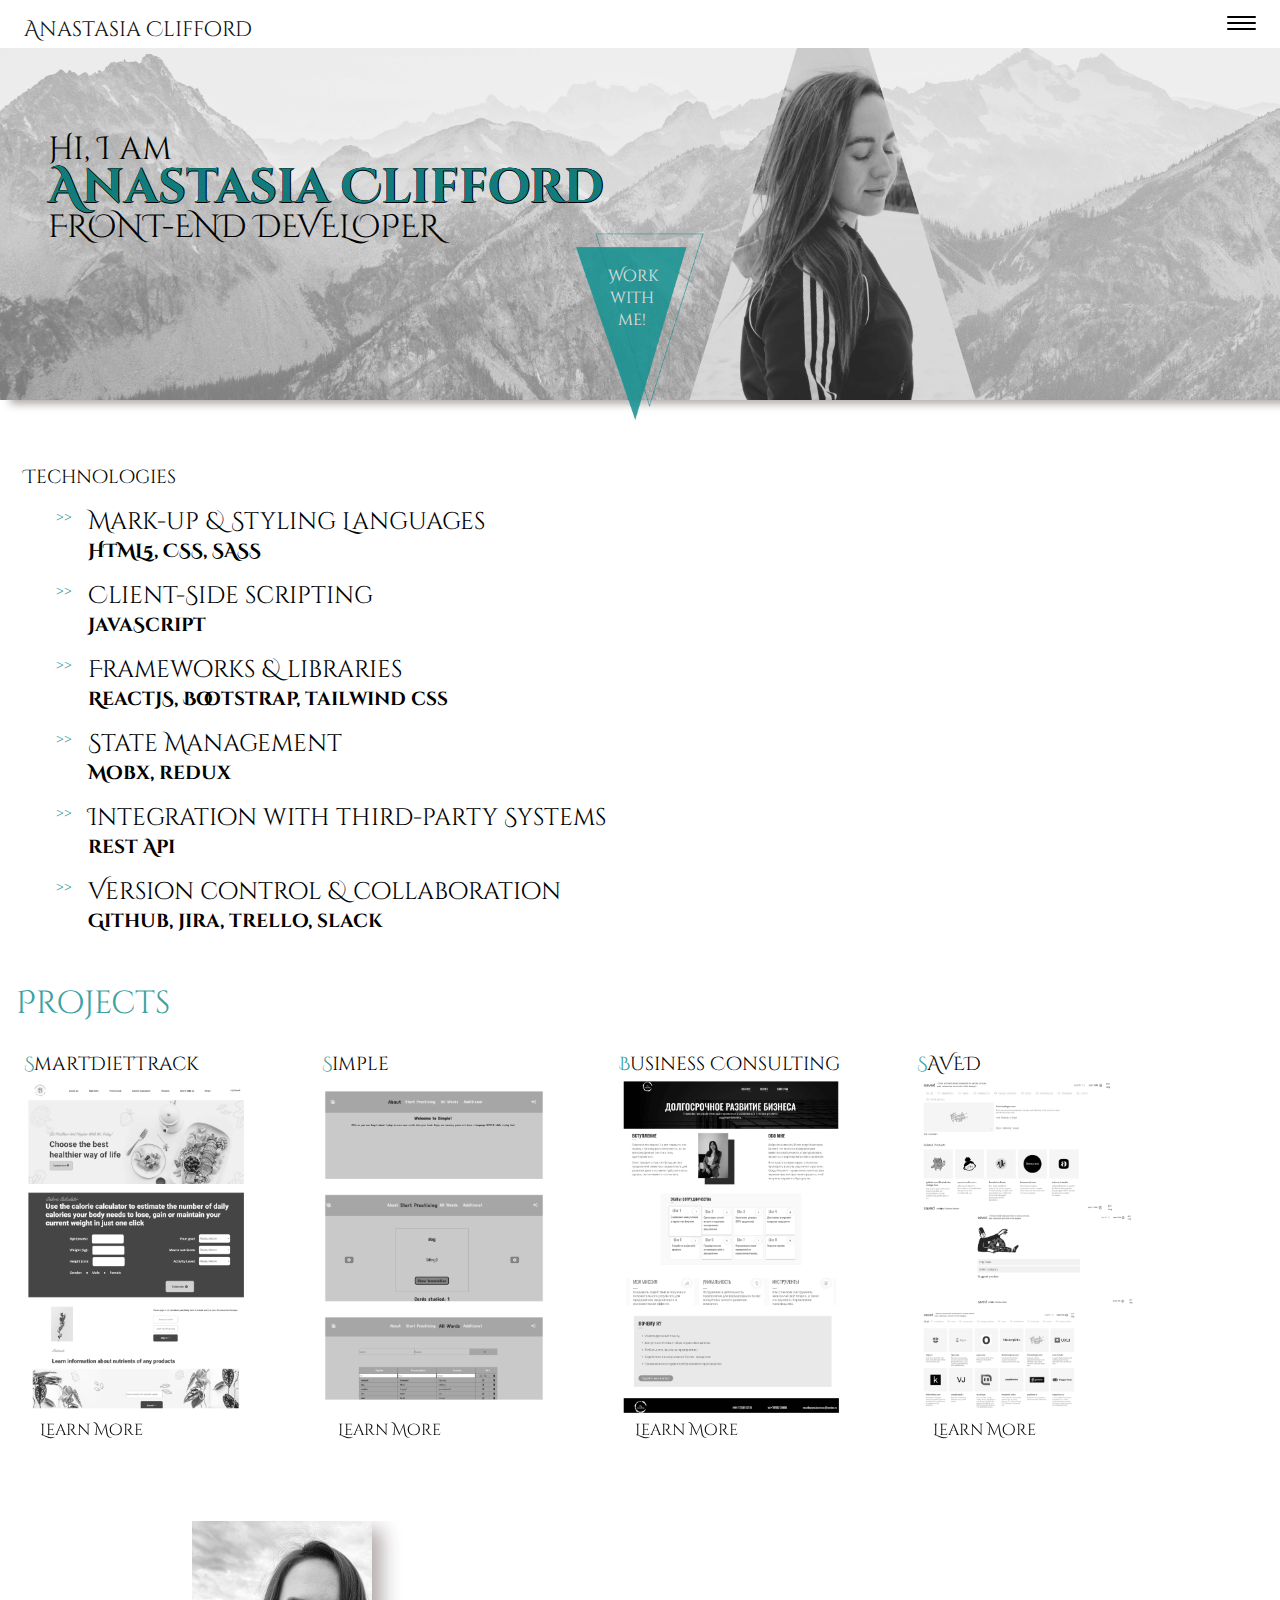
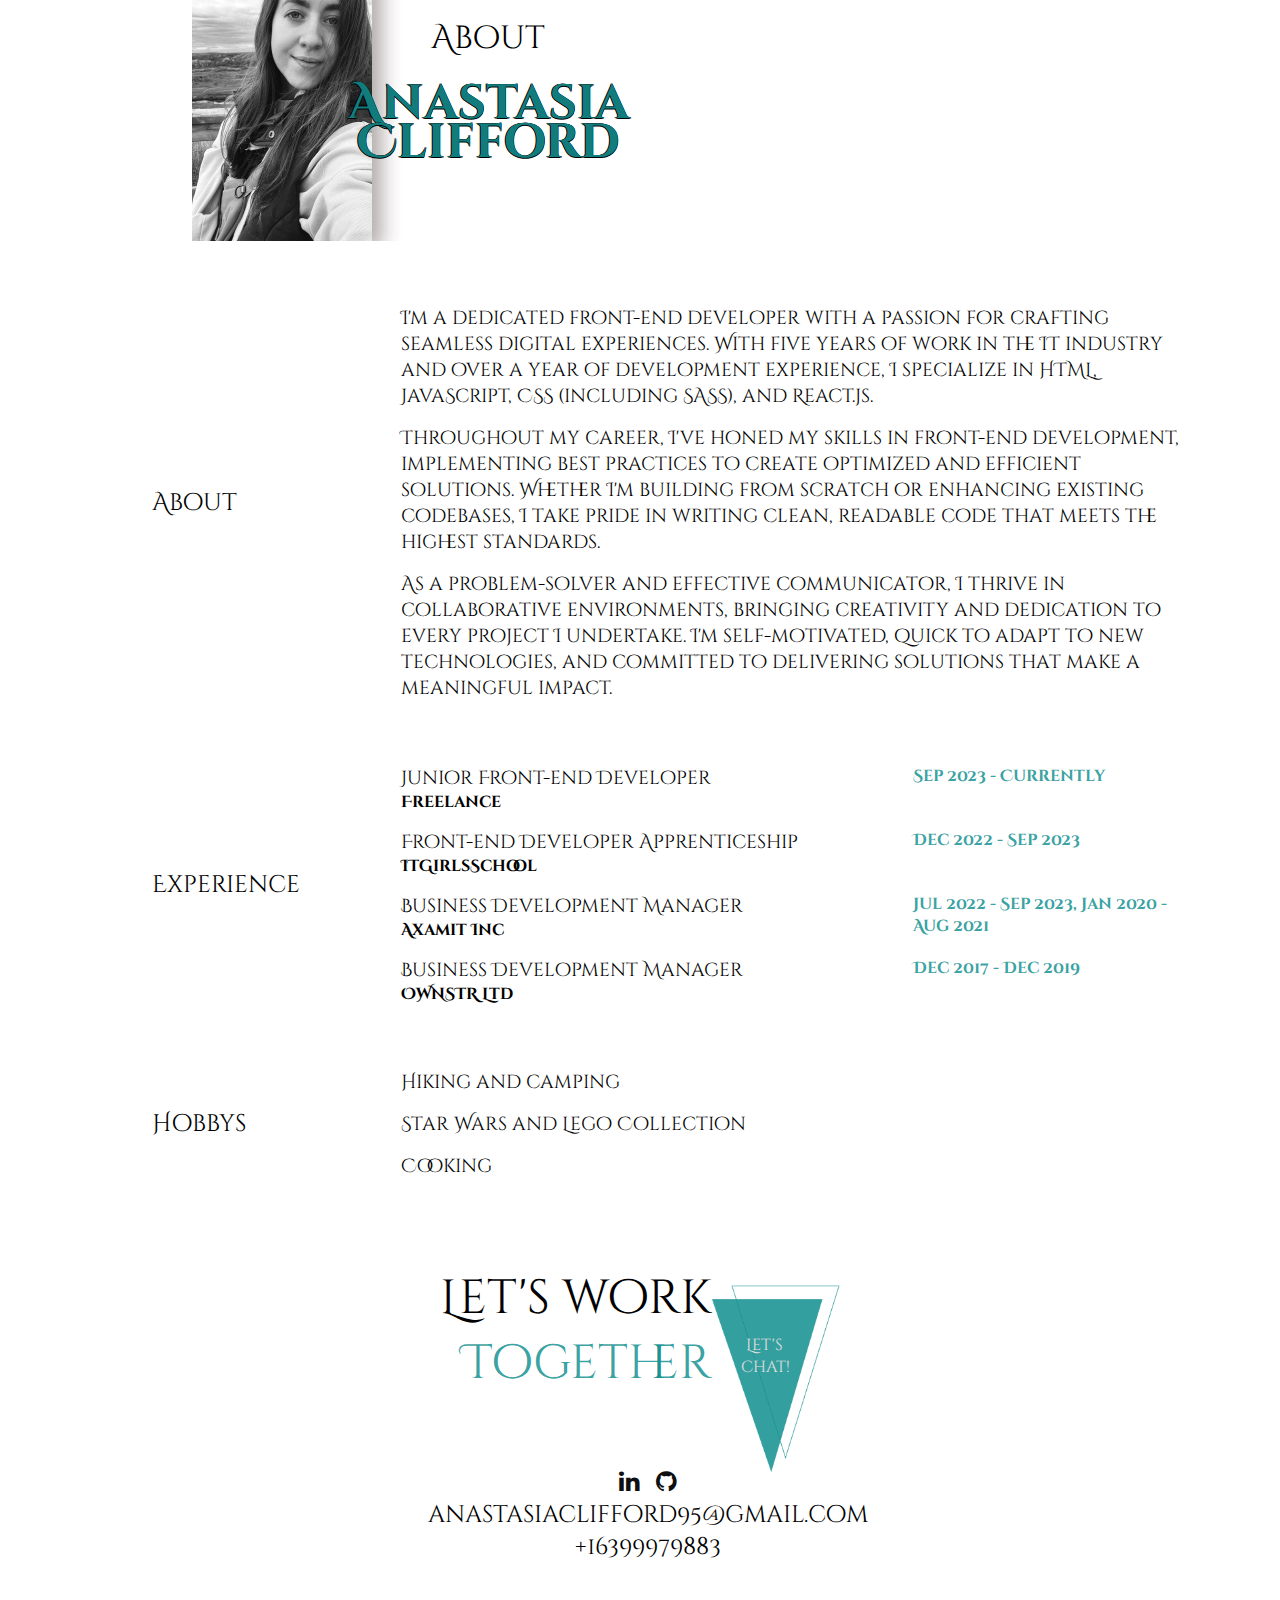
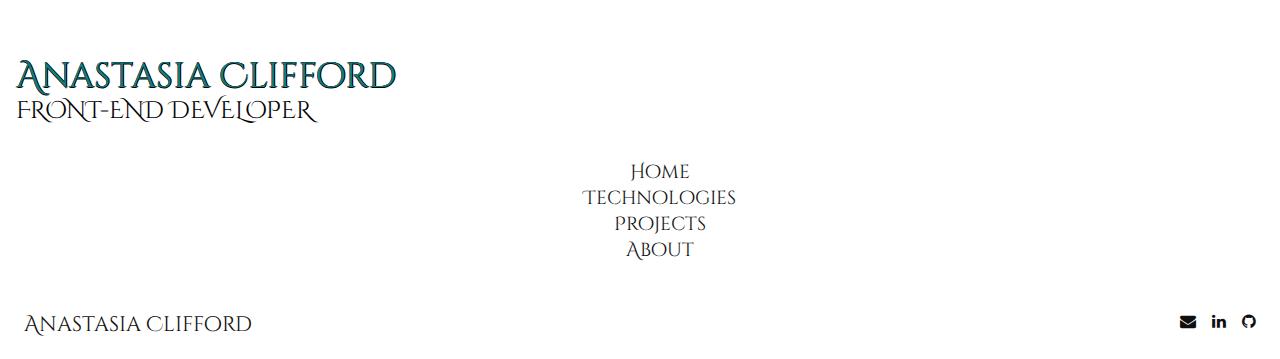
<file: index.html>
<!DOCTYPE html>
<html lang="en">
  <head>
    <meta charset="UTF-8" />
    <meta name="viewport" content="width=device-width, initial-scale=1.0" />
    <title>Anastasia Clifford</title>
    <link rel="preconnect" href="https://fonts.googleapis.com" />
    <link rel="preconnect" href="https://fonts.gstatic.com" crossorigin />
    <link
      href="https://fonts.googleapis.com/css2?family=Bricolage+Grotesque&family=Cinzel+Decorative:wght@400;700;900&family=Hanken+Grotesk:wght@500;700;800&family=Poppins:wght@300;400;500;600;700&display=swap"
      rel="stylesheet"
    />
    <link
      rel="stylesheet"
      href="https://cdnjs.cloudflare.com/ajax/libs/font-awesome/5.15.3/css/all.min.css"
    />
    <link
      rel="stylesheet"
      href="https://cdnjs.cloudflare.com/ajax/libs/font-awesome/4.7.0/css/font-awesome.min.css"
    />
    <link rel="stylesheet" href="src/css/index.css" />
    <link rel="shortcut icon" type="image/png" href="src/images/favikon.png" />
  </head>
  <body class="body">
    <header class="header">
      <div class="nav">
        <a class="nav__logo" href="#home">Anastasia Clifford</a>
        <div class="nav__icon">
          <div></div>
          <div></div>
          <div></div>
        </div>
      </div>
      <div class="nav__menu">
        <div class="nav__menu_list">
          <ol>
            <li>
              <a class="nav__menu_list-item" href="#home">Home</a>
            </li>
            <li>
              <a class="nav__menu_list-item" href="#technologies"
                >Technologies</a
              >
            </li>
            <li>
              <a class="nav__menu_list-item" href="#projects">Projects</a>
            </li>
            <li>
              <a class="nav__menu_list-item" href="#about">About</a>
            </li>
            <li>
              <a class="nav__menu_list-item" href="#contact">Contact</a>
            </li>
          </ol>
        </div>
      </div>
    </header>
    <div class="container">
      <main class="main">
        <section class="banner" id="home">
          <img
            src="src/images/banner.png"
            alt="Banner Cover Image"
            class="banner__img"
          />
          <div class="banner__title">
            <div class="banner__title_main-text">Hi, I am</div>
            <h1 class="banner__title_title-text">Anastasia Clifford</h1>
            <div class="banner__title_main-text">FRONT-END DEVELOPER</div>
          </div>
          <img
            src="src/images/triangle.png"
            alt="Work with me"
            class="banner__triangle"
          />
          <div class="banner__triangle_text">
            <a href="#contact">Work with me!</a>
          </div>
          <div id="technologies"></div>
        </section>

        <section class="technologies">
          <h2 class="technologies__title">Technologies</h2>
          <div class="technologies__list"></div>
          <div id="projects"></div>
        </section>

        <section class="projects">
          <div id="projects-sec"></div>
          <h2 class="projects__title">Projects</h2>
          <div class="projects__list"></div>
          <div id="about"></div>
        </section>

        <section class="about">
          <div id="about-sec"></div>
          <div class="about__banner">
            <img
              src="src/images/about.jpg"
              alt="Anastasia"
              class="about__banner_img"
            />
            <div class="about__banner_text">
              <h2 class="about__banner_text-general">About</h2>
              <div class="about__banner_text-main">Anastasia Clifford</div>
            </div>
          </div>

          <div class="about__info">
            <div class="about__info_intro">
              <div class="about__info_intro-title">About</div>
              <div class="about__info_intro-text">
                <div>
                  I'm a dedicated front-end developer with a passion for
                  crafting seamless digital experiences. With five years of work
                  in the IT industry and over a year of development experience,
                  I specialize in HTML, JavaScript, CSS (including SASS), and
                  React.js.
                </div>
                <div>
                  Throughout my career, I've honed my skills in front-end
                  development, implementing best practices to create optimized
                  and efficient solutions. Whether I'm building from scratch or
                  enhancing existing codebases, I take pride in writing clean,
                  readable code that meets the highest standards.
                </div>
                <div>
                  As a problem-solver and effective communicator, I thrive in
                  collaborative environments, bringing creativity and dedication
                  to every project I undertake. I'm self-motivated, quick to
                  adapt to new technologies, and committed to delivering
                  solutions that make a meaningful impact.
                </div>
              </div>
            </div>

            <div class="about__info_experience">
              <div class="about__info_experience-title">Experience</div>
              <div class="about__info_experience-list"></div>
            </div>

            <div class="about__info_hobbys">
              <div class="about__info_hobbys-title">Hobbys</div>
              <div class="about__info_hobbys-text">
                <div>Hiking and camping</div>
                <div>Star Wars and Lego Collection</div>
                <div>Cooking</div>
              </div>
            </div>
          </div>
        </section>
      </main>
      <footer class="foot">
        <div class="footer" id="contact">
          <div class="footer__cover">
            <div class="footer__cover_general">
              <div class="footer__cover_general-text">
                <div class="footer__cover_general-text-main">Let's work</div>
                <div class="footer__cover_general-text-sec">Together</div>
              </div>
              <div class="footer__cover_general-triangle">
                <img
                  src="src/images/triangle.png"
                  alt="Let's connect!"
                  class="footer__cover_general-triangle-img"
                />
                <div class="footer__cover_general-triangle-text">
                  <a href="mailto:anastasiaclifford95@gmail.com">Let's chat!</a>
                </div>
              </div>
            </div>
            <div class="footer__contacts">
              <div class="footer__contacts_links">
                <a
                  href="https://www.linkedin.com/in/anastasia-clifford-42a761155/"
                  ><i class="fa fa-linkedin"></i
                ></a>
                <a href="https://github.com/nastyaclifford"
                  ><i class="fa fa-github"></i
                ></a>
              </div>
              <div class="footer__contacts_items">
                <div>anastasiaclifford95@gmail.com</div>
                <div>+16399979883</div>
              </div>
            </div>
            <div class="footer__cover_name">
              <div class="footer__cover_name-title">Anastasia Clifford</div>
              <div class="footer__cover_name-text">FRONT-END DEVELOPER</div>
            </div>
          </div>
          <div class="footer__menu">
            <div class="footer__menu_list">
              <ol>
                <li><a class="footer__menu_list-item" href="#home">Home</a></li>
                <li>
                  <a class="footer__menu_list-item" href="#technologies"
                    >Technologies</a
                  >
                </li>
                <li>
                  <a class="footer__menu_list-item" href="#projects"
                    >Projects</a
                  >
                </li>
                <li>
                  <a class="footer__menu_list-item" href="#about">About</a>
                </li>
              </ol>
            </div>
          </div>
          <div class="footer__nav">
            <a class="footer__nav_logo" href="#home">Anastasia Clifford</a>
            <div class="footer__nav_contact">
              <a href="mailto:anastasiaclifford95@gmail.com"
                ><i class="fa fa-envelope"></i
              ></a>
              <a
                href="https://www.linkedin.com/in/anastasia-clifford-42a761155/"
                ><i class="fa fa-linkedin"></i
              ></a>
              <a href="https://github.com/nastyaclifford"
                ><i class="fa fa-github"></i
              ></a>
            </div>
          </div>
        </div>
      </footer>
    </div>
    <script src="./index.js"></script>
  </body>
</html>
</file>
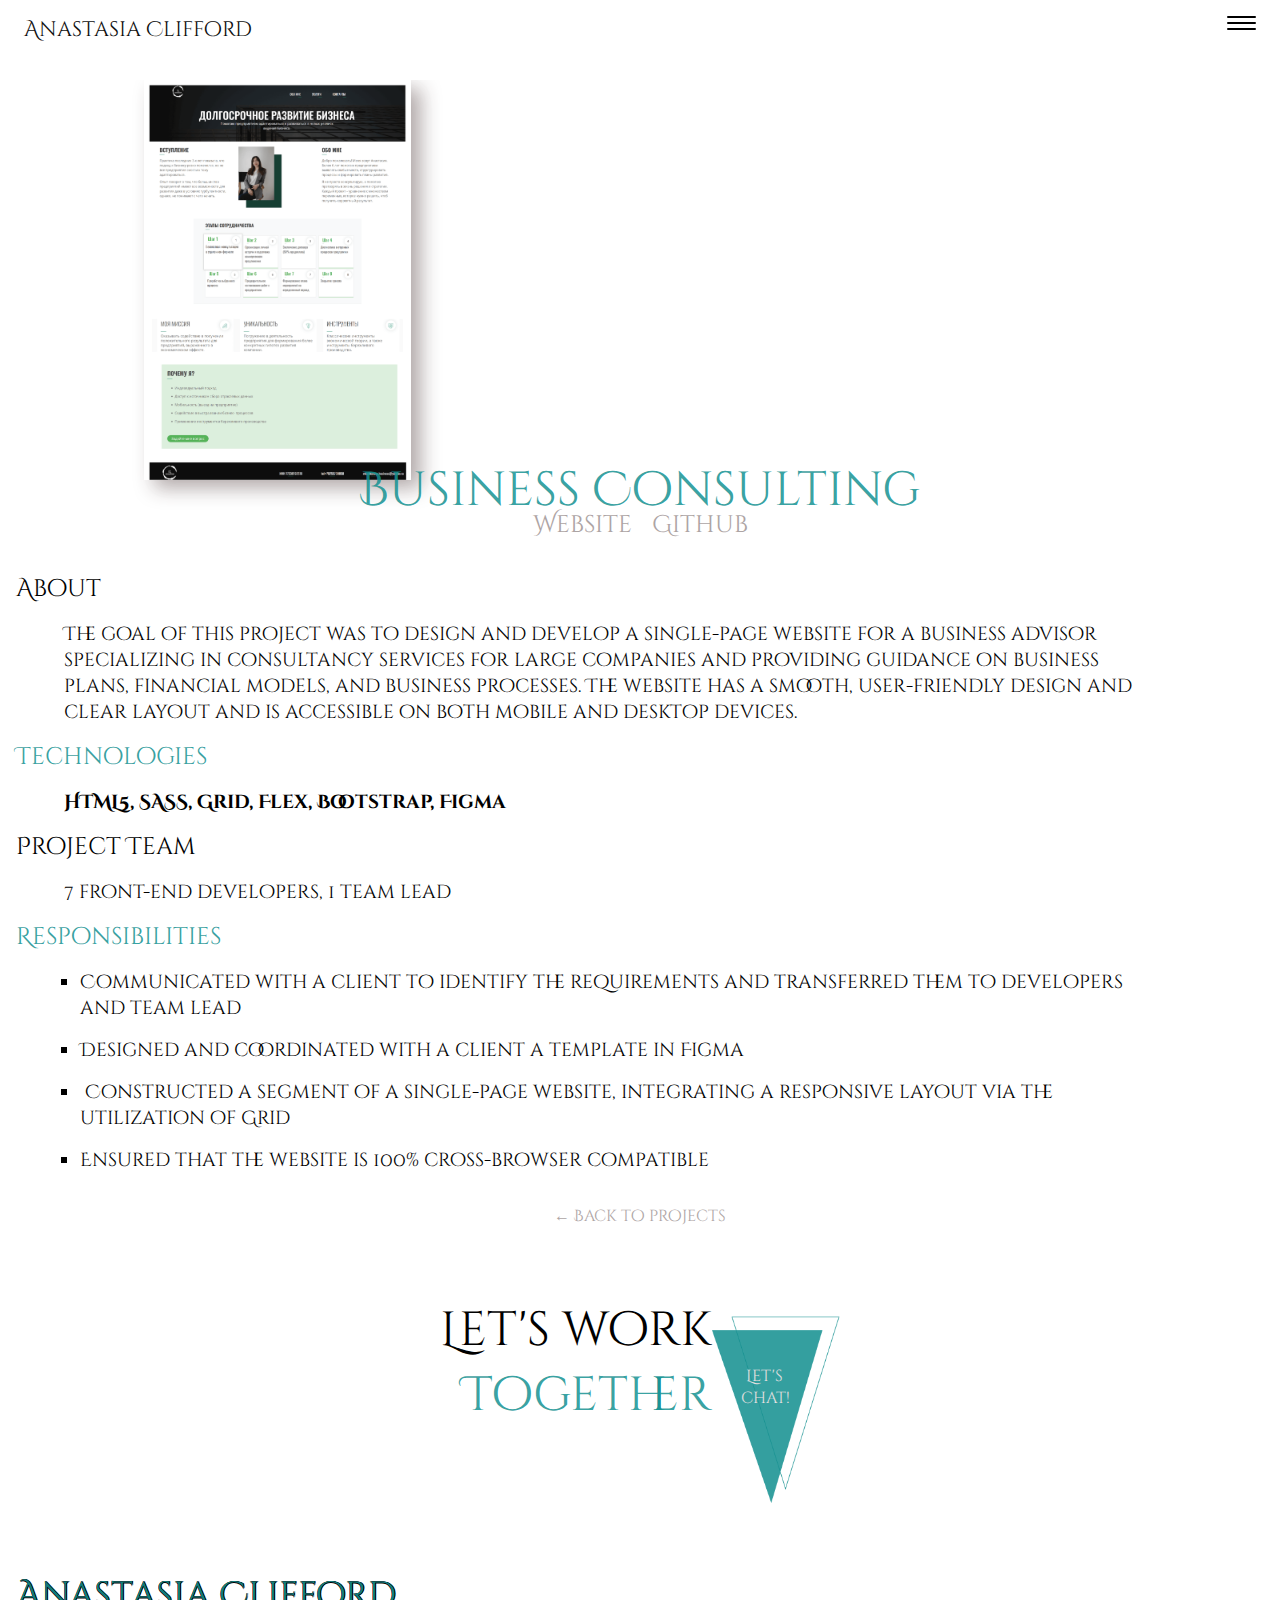
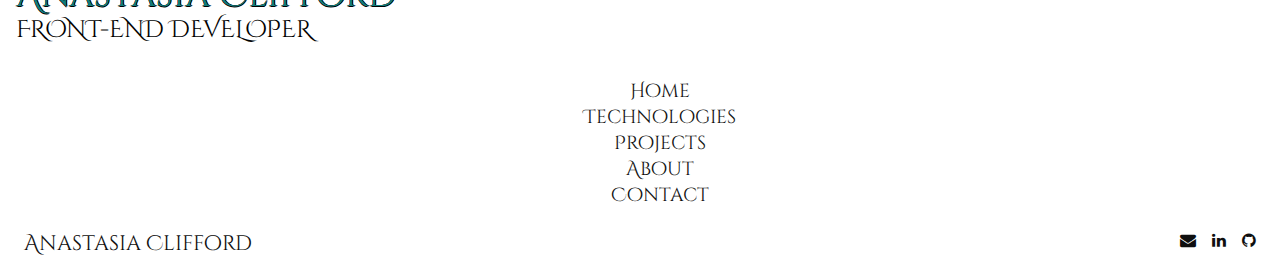
<file: consulting.html>
<!DOCTYPE html>
<html lang="en">
  <head>
    <meta charset="UTF-8" />
    <meta name="viewport" content="width=device-width, initial-scale=1.0" />
    <title>Anastasia Clifford</title>
    <link rel="preconnect" href="https://fonts.googleapis.com" />
    <link rel="preconnect" href="https://fonts.gstatic.com" crossorigin />
    <link
      href="https://fonts.googleapis.com/css2?family=Bricolage+Grotesque&family=Cinzel+Decorative:wght@400;700;900&family=Hanken+Grotesk:wght@500;700;800&family=Poppins:wght@300;400;500;600;700&display=swap"
      rel="stylesheet"
    />
    <link
      rel="stylesheet"
      href="https://cdnjs.cloudflare.com/ajax/libs/font-awesome/5.15.3/css/all.min.css"
    />
    <link
      rel="stylesheet"
      href="https://cdnjs.cloudflare.com/ajax/libs/font-awesome/4.7.0/css/font-awesome.min.css"
    />
    <link rel="stylesheet" href="src/css/index.css" />
    <link rel="shortcut icon" type="image/png" href="src/images/favikon.png" />
  </head>
  <body class="body">
    <header class="header">
      <div class="nav">
        <div class="nav__logo">Anastasia Clifford</div>
        <div class="nav__icon">
          <div></div>
          <div></div>
          <div></div>
        </div>
      </div>
      <div class="nav__menu">
        <div class="nav__menu_list">
          <ol>
            <li>
              <a class="nav__menu_list-item" href="index.html#home">Home</a>
            </li>
            <li>
              <a class="nav__menu_list-item" href="index.html#technologies"
                >Technologies</a
              >
            </li>
            <li>
              <a class="nav__menu_list-item" href="index.html#projects-sec"
                >Projects</a
              >
            </li>
            <li>
              <a class="nav__menu_list-item" href="index.html#about-sec"
                >About</a
              >
            </li>
            <li>
              <a class="nav__menu_list-item" href="index.html#contact"
                >Contact</a
              >
            </li>
          </ol>
        </div>
      </div>
    </header>
    <div class="container">
      <main class="main">
        <section class="project">
          <div class="project__banner">
            <img
              src="src/images/BC.png"
              alt="Business Consulting"
              class="project__banner_img"
            />
            <div class="project__banner_text">Business Consulting</div>
            <div class="project__banner_links">
              <a
                href="https://nastyaclifford.github.io/Website-For-Business-Consulting/"
                >Website</a
              >
              <a
                href="https://github.com/nastyaclifford/Website-For-Business-Consulting"
                >Github</a
              >
            </div>
          </div>

          <div class="project__info">
            <div class="project__info_about">
              <div class="project__info_about-title">About</div>
              <div class="project__info_about-text">
                <div>
                  The goal of this project was to design and develop a
                  single-page website for a business advisor specializing in
                  consultancy services for large companies and providing
                  guidance on business plans, financial models, and business
                  processes. The website has a smooth, user-friendly design and
                  clear layout and is accessible on both mobile and desktop
                  devices.
                </div>
              </div>
            </div>

            <div class="project__info_technologies">
              <div class="project__info_technologies-title">Technologies</div>
              <div class="project__info_technologies-list">
                HTML5, SASS, Grid, Flex, Bootstrap, Figma
              </div>
            </div>

            <div class="project__info_team">
              <div class="project__info_team-title">Project Team</div>
              <div class="project__info_team-text">
                7 front-end developers, 1 team lead
              </div>
            </div>

            <div class="project__info_responsibilities">
              <div class="project__info_responsibilities-title">
                Responsibilities
              </div>
              <div class="project__info_responsibilities-text">
                <ul>
                  <li>
                    Communicated with a client to identify the requirements and
                    transferred them to developers and team lead
                  </li>
                  <li>
                    Designed and coordinated with a client a template in Figma
                  </li>
                  <li>
                     Constructed a segment of a single-page website, integrating
                    a responsive layout via the utilization of Grid
                  </li>
                  <li>
                    Ensured that the website is 100% cross-browser compatible
                  </li>
                </ul>
              </div>
            </div>
          </div>
          <div class="project__back">
            <a class="project__back_link" href="index.html#projects-sec"
              >← Back to projects</a
            >
          </div>
        </section>
      </main>
      <footer class="foot">
        <div class="footer" id="contact">
          <div class="footer__cover">
            <div class="footer__cover_general">
              <div class="footer__cover_general-text">
                <div class="footer__cover_general-text-main">Let's work</div>
                <div class="footer__cover_general-text-sec">Together</div>
              </div>
              <div class="footer__cover_general-triangle">
                <img
                  src="src/images/triangle.png"
                  alt="Let's connect!"
                  class="footer__cover_general-triangle-img"
                />
                <div class="footer__cover_general-triangle-text">
                  <a href="mailto:anastasiaclifford95@gmail.com">Let's chat!</a>
                </div>
              </div>
            </div>
            <div class="footer__cover_name">
              <div class="footer__cover_name-title">Anastasia Clifford</div>
              <div class="footer__cover_name-text">FRONT-END DEVELOPER</div>
            </div>
          </div>
          <div class="footer__menu">
            <div class="footer__menu_list">
              <ol>
                <li>
                  <a class="footer__menu_list-item" href="index.html#home"
                    >Home</a
                  >
                </li>
                <li>
                  <a
                    class="footer__menu_list-item"
                    href="index.html#technologies"
                    >Technologies</a
                  >
                </li>
                <li>
                  <a
                    class="footer__menu_list-item"
                    href="index.html#projects-sec"
                    >Projects</a
                  >
                </li>
                <li>
                  <a class="footer__menu_list-item" href="index.html#about-sec"
                    >About</a
                  >
                </li>
                <li>
                  <a class="footer__menu_list-item" href="index.html#contact"
                    >Contact</a
                  >
                </li>
              </ol>
            </div>
          </div>
          <div class="footer__nav">
            <div class="footer__nav_logo">Anastasia Clifford</div>
            <div class="footer__nav_contact">
              <a href="mailto:anastasiaclifford95@gmail.com"
                ><i class="fa fa-envelope"></i
              ></a>
              <a
                href="https://www.linkedin.com/in/anastasia-clifford-42a761155/"
                ><i class="fa fa-linkedin"></i
              ></a>
              <a href="https://github.com/nastyaclifford"
                ><i class="fa fa-github"></i
              ></a>
            </div>
          </div>
        </div>
      </footer>
    </div>
    <script src="./index.js"></script>
  </body>
</html>
</file>
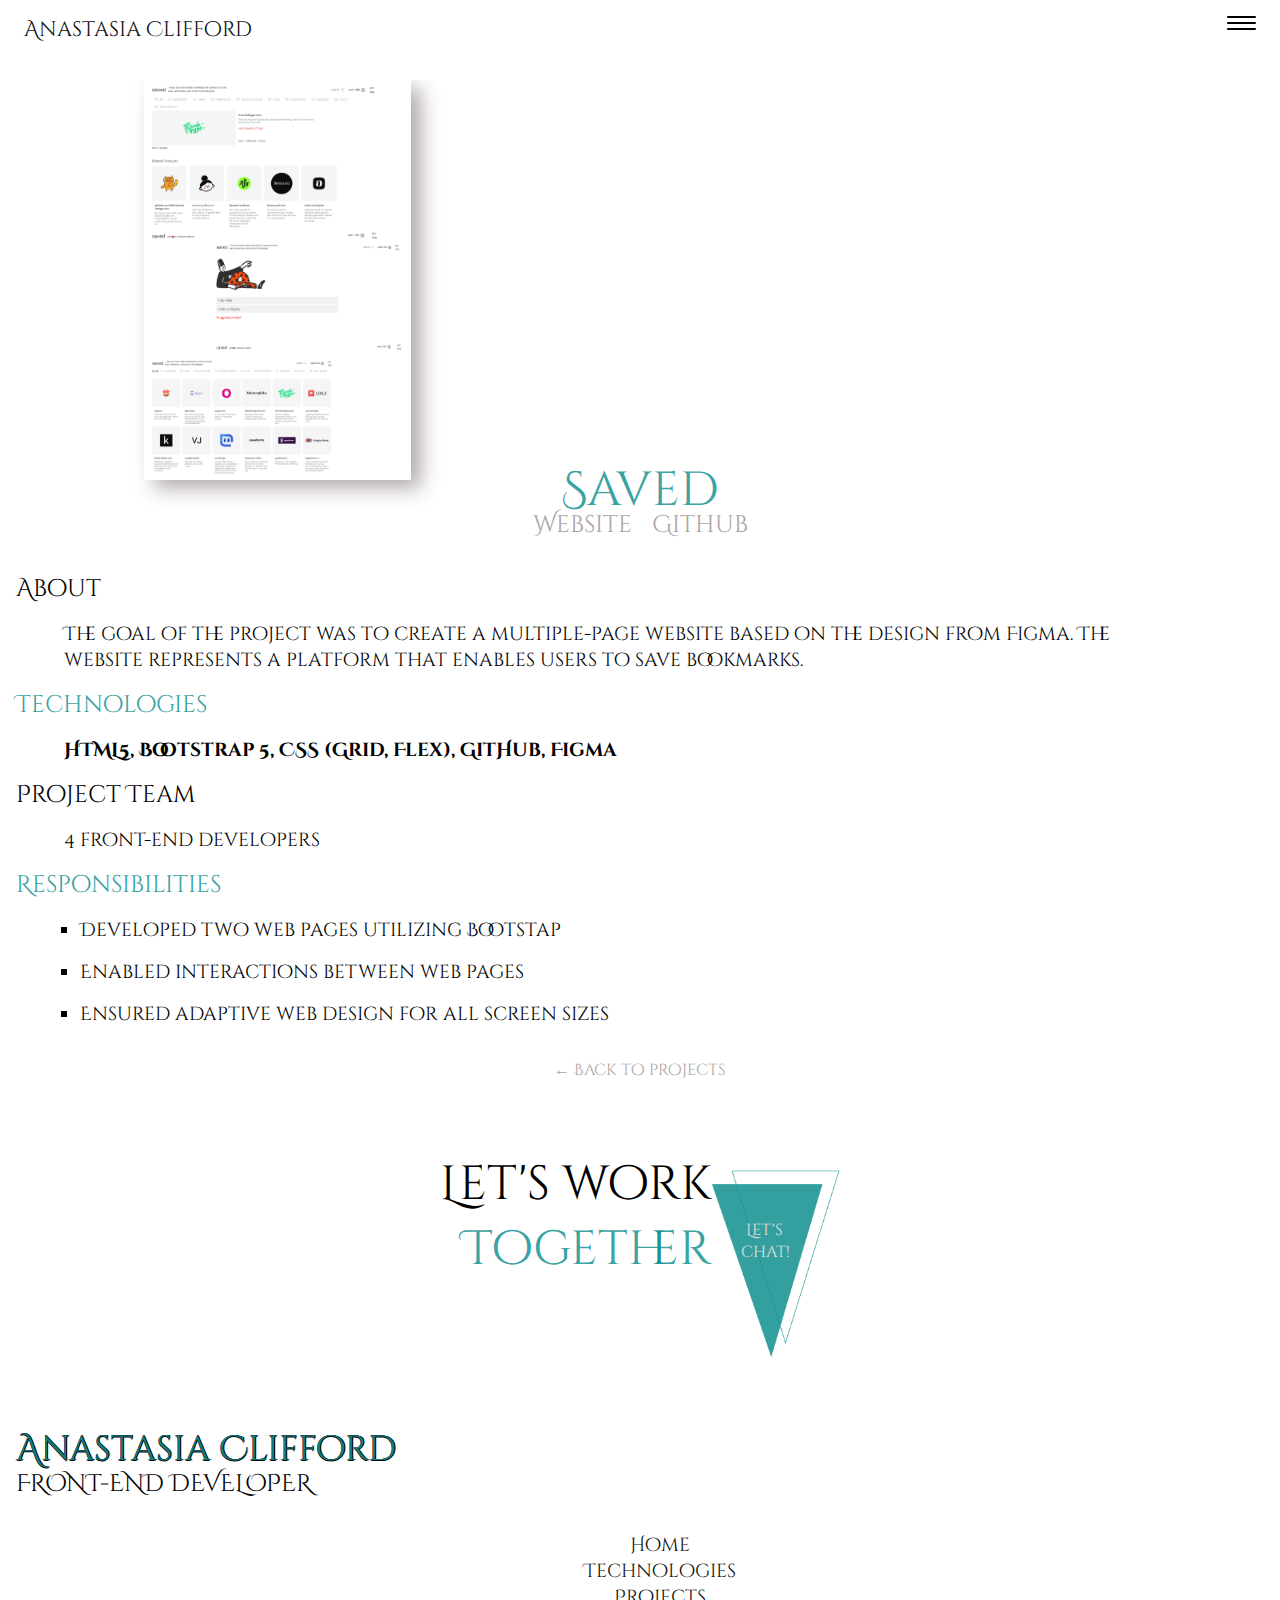
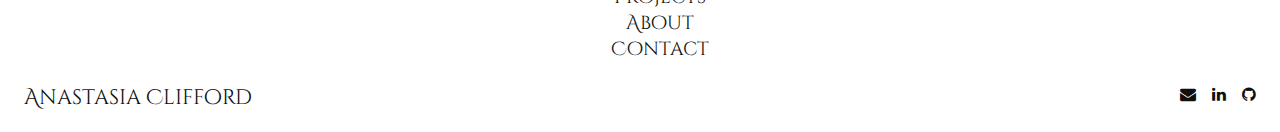
<file: saved.html>
<!DOCTYPE html>
<html lang="en">
  <head>
    <meta charset="UTF-8" />
    <meta name="viewport" content="width=device-width, initial-scale=1.0" />
    <title>Anastasia Clifford</title>
    <link rel="preconnect" href="https://fonts.googleapis.com" />
    <link rel="preconnect" href="https://fonts.gstatic.com" crossorigin />
    <link
      href="https://fonts.googleapis.com/css2?family=Bricolage+Grotesque&family=Cinzel+Decorative:wght@400;700;900&family=Hanken+Grotesk:wght@500;700;800&family=Poppins:wght@300;400;500;600;700&display=swap"
      rel="stylesheet"
    />
    <link
      rel="stylesheet"
      href="https://cdnjs.cloudflare.com/ajax/libs/font-awesome/5.15.3/css/all.min.css"
    />
    <link
      rel="stylesheet"
      href="https://cdnjs.cloudflare.com/ajax/libs/font-awesome/4.7.0/css/font-awesome.min.css"
    />
    <link rel="stylesheet" href="src/css/index.css" />
    <link rel="shortcut icon" type="image/png" href="src/images/favikon.png" />
  </head>
  <body class="body">
    <header class="header">
      <div class="nav">
        <div class="nav__logo">Anastasia Clifford</div>
        <div class="nav__icon">
          <div></div>
          <div></div>
          <div></div>
        </div>
      </div>
      <div class="nav__menu">
        <div class="nav__menu_list">
          <ol>
            <li>
              <a class="nav__menu_list-item" href="index.html#home">Home</a>
            </li>
            <li>
              <a class="nav__menu_list-item" href="index.html#technologies"
                >Technologies</a
              >
            </li>
            <li>
              <a class="nav__menu_list-item" href="index.html#projects-sec"
                >Projects</a
              >
            </li>
            <li>
              <a class="nav__menu_list-item" href="index.html#about-sec"
                >About</a
              >
            </li>
            <li>
              <a class="nav__menu_list-item" href="index.html#contact"
                >Contact</a
              >
            </li>
          </ol>
        </div>
      </div>
    </header>
    <div class="container">
      <main class="main">
        <section class="project">
          <div class="project__banner">
            <img
              src="src/images/SAV.png"
              alt="Saved"
              class="project__banner_img"
            />
            <div class="project__banner_text">Saved</div>
            <div class="project__banner_links">
              <a href="https://nastyaclifford.github.io/Saved/">Website</a>
              <a href="https://github.com/nastyaclifford/Saved">Github</a>
            </div>
          </div>

          <div class="project__info">
            <div class="project__info_about">
              <div class="project__info_about-title">About</div>
              <div class="project__info_about-text">
                <div>
                  The goal of the project was to create a multiple-page website
                  based on the design from Figma. The website represents a
                  platform that enables users to save bookmarks.
                </div>
              </div>
            </div>

            <div class="project__info_technologies">
              <div class="project__info_technologies-title">Technologies</div>
              <div class="project__info_technologies-list">
                HTML5, Bootstrap 5, CSS (Grid, Flex), GitHub, Figma
              </div>
            </div>

            <div class="project__info_team">
              <div class="project__info_team-title">Project Team</div>
              <div class="project__info_team-text">4 front-end developers</div>
            </div>

            <div class="project__info_responsibilities">
              <div class="project__info_responsibilities-title">
                Responsibilities
              </div>
              <div class="project__info_responsibilities-text">
                <ul>
                  <li>Developed two web pages utilizing Bootstap</li>
                  <li>Enabled interactions between web pages</li>
                  <li>Ensured adaptive web design for all screen sizes</li>
                </ul>
              </div>
            </div>
          </div>
          <div class="project__back">
            <a class="project__back_link" href="index.html#projects-sec"
              >← Back to projects</a
            >
          </div>
        </section>
      </main>
      <footer class="foot">
        <div class="footer" id="contact">
          <div class="footer__cover">
            <div class="footer__cover_general">
              <div class="footer__cover_general-text">
                <div class="footer__cover_general-text-main">Let's work</div>
                <div class="footer__cover_general-text-sec">Together</div>
              </div>
              <div class="footer__cover_general-triangle">
                <img
                  src="src/images/triangle.png"
                  alt="Let's connect!"
                  class="footer__cover_general-triangle-img"
                />
                <div class="footer__cover_general-triangle-text">
                  <a href="mailto:anastasiaclifford95@gmail.com">Let's chat!</a>
                </div>
              </div>
            </div>
            <div class="footer__cover_name">
              <div class="footer__cover_name-title">Anastasia Clifford</div>
              <div class="footer__cover_name-text">FRONT-END DEVELOPER</div>
            </div>
          </div>
          <div class="footer__menu">
            <div class="footer__menu_list">
              <ol>
                <li>
                  <a class="footer__menu_list-item" href="index.html#home"
                    >Home</a
                  >
                </li>
                <li>
                  <a
                    class="footer__menu_list-item"
                    href="index.html#technologies"
                    >Technologies</a
                  >
                </li>
                <li>
                  <a
                    class="footer__menu_list-item"
                    href="index.html#projects-sec"
                    >Projects</a
                  >
                </li>
                <li>
                  <a class="footer__menu_list-item" href="index.html#about-sec"
                    >About</a
                  >
                </li>
                <li>
                  <a class="footer__menu_list-item" href="index.html#contact"
                    >Contact</a
                  >
                </li>
              </ol>
            </div>
          </div>
          <div class="footer__nav">
            <div class="footer__nav_logo">Anastasia Clifford</div>
            <div class="footer__nav_contact">
              <a href="mailto:anastasiaclifford95@gmail.com"
                ><i class="fa fa-envelope"></i
              ></a>
              <a
                href="https://www.linkedin.com/in/anastasia-clifford-42a761155/"
                ><i class="fa fa-linkedin"></i
              ></a>
              <a href="https://github.com/nastyaclifford"
                ><i class="fa fa-github"></i
              ></a>
            </div>
          </div>
        </div>
      </footer>
    </div>
    <script src="./index.js"></script>
  </body>
</html>
</file>
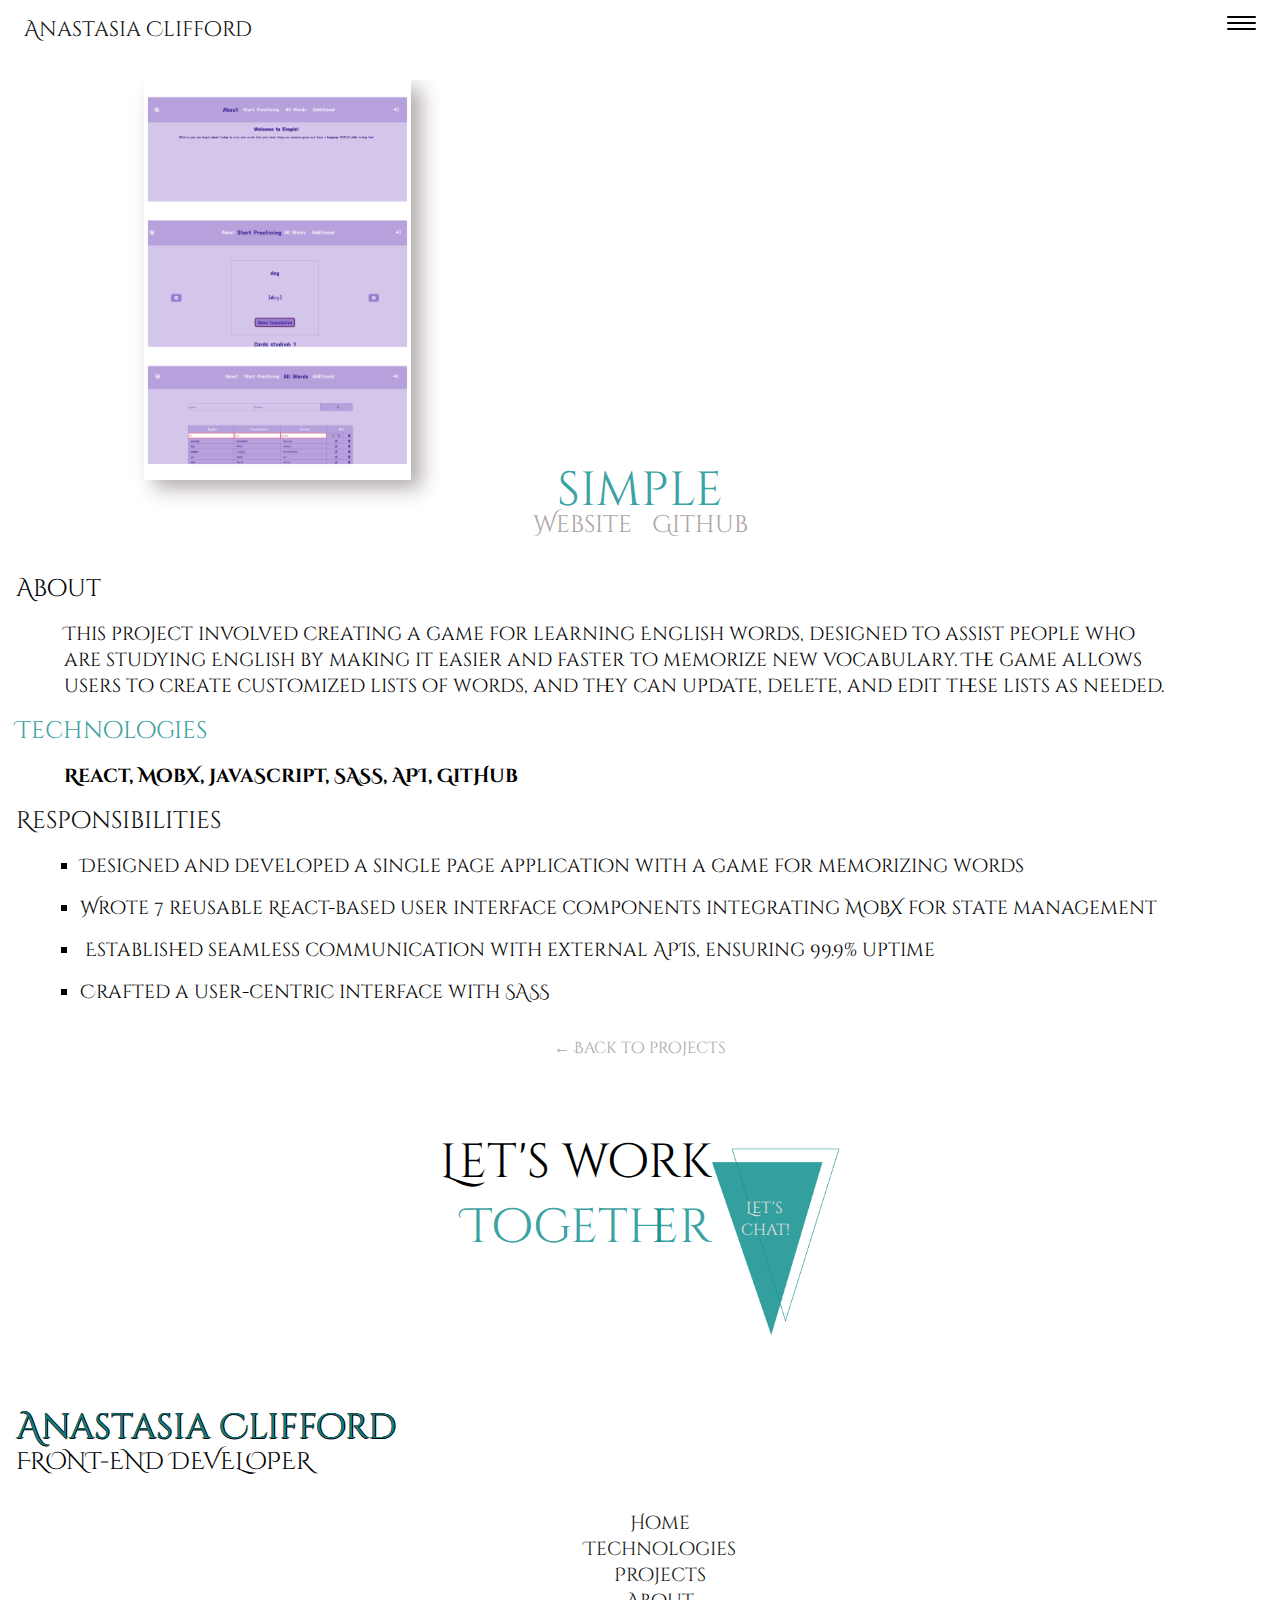
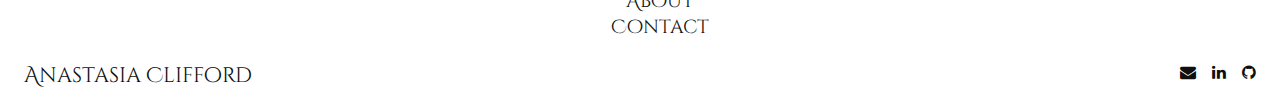
<file: simple.html>
<!DOCTYPE html>
<html lang="en">
  <head>
    <meta charset="UTF-8" />
    <meta name="viewport" content="width=device-width, initial-scale=1.0" />
    <title>Anastasia Clifford</title>
    <link rel="preconnect" href="https://fonts.googleapis.com" />
    <link rel="preconnect" href="https://fonts.gstatic.com" crossorigin />
    <link
      href="https://fonts.googleapis.com/css2?family=Bricolage+Grotesque&family=Cinzel+Decorative:wght@400;700;900&family=Hanken+Grotesk:wght@500;700;800&family=Poppins:wght@300;400;500;600;700&display=swap"
      rel="stylesheet"
    />
    <link
      rel="stylesheet"
      href="https://cdnjs.cloudflare.com/ajax/libs/font-awesome/5.15.3/css/all.min.css"
    />
    <link
      rel="stylesheet"
      href="https://cdnjs.cloudflare.com/ajax/libs/font-awesome/4.7.0/css/font-awesome.min.css"
    />
    <link rel="stylesheet" href="src/css/index.css" />
    <link rel="shortcut icon" type="image/png" href="src/images/favikon.png" />
  </head>
  <body class="body">
    <header class="header">
      <div class="nav">
        <div class="nav__logo">Anastasia Clifford</div>
        <div class="nav__icon">
          <div></div>
          <div></div>
          <div></div>
        </div>
      </div>
      <div class="nav__menu">
        <div class="nav__menu_list">
          <ol>
            <li>
              <a class="nav__menu_list-item" href="index.html#home">Home</a>
            </li>
            <li>
              <a class="nav__menu_list-item" href="index.html#technologies"
                >Technologies</a
              >
            </li>
            <li>
              <a class="nav__menu_list-item" href="index.html#projects-sec"
                >Projects</a
              >
            </li>
            <li>
              <a class="nav__menu_list-item" href="index.html#about-sec"
                >About</a
              >
            </li>
            <li>
              <a class="nav__menu_list-item" href="index.html#contact"
                >Contact</a
              >
            </li>
          </ol>
        </div>
      </div>
    </header>
    <div class="container">
      <main class="main">
        <section class="project">
          <div class="project__banner">
            <img
              src="src/images/SIM.png"
              alt="Simple"
              class="project__banner_img"
            />
            <div class="project__banner_text">simple</div>
            <div class="project__banner_links">
              <a href="https://nastyaclifford.github.io/StudyCards/">Website</a>
              <a href="https://github.com/nastyaclifford/StudyCards">Github</a>
            </div>
          </div>

          <div class="project__info">
            <div class="project__info_about">
              <div class="project__info_about-title">About</div>
              <div class="project__info_about-text">
                <div>
                  This project involved creating a game for learning English
                  words, designed to assist people who are studying English by
                  making it easier and faster to memorize new vocabulary. The
                  game allows users to create customized lists of words, and
                  they can update, delete, and edit these lists as needed.
                </div>
              </div>
            </div>

            <div class="project__info_technologies">
              <div class="project__info_technologies-title">Technologies</div>
              <div class="project__info_technologies-list">
                React, MobX, JavaScript, SASS, API, GitHub
              </div>
            </div>

            <div class="project__info_responsibilities">
              <div class="project__info_responsibilities-title-dark">
                Responsibilities
              </div>
              <div class="project__info_responsibilities-text">
                <ul>
                  <li>
                    Designed and developed a single page application with a game
                    for memorizing words
                  </li>
                  <li>
                    Wrote 7 reusable React-based user interface components
                    integrating MobX for state management
                  </li>
                  <li>
                     Established seamless communication with external APIs,
                    ensuring 99.9% uptime
                  </li>
                  <li>Crafted a user-centric interface with SASS</li>
                </ul>
              </div>
            </div>
          </div>
          <div class="project__back">
            <a class="project__back_link" href="index.html#projects-sec"
              >← Back to projects</a
            >
          </div>
        </section>
      </main>
      <footer class="foot">
        <div class="footer" id="contact">
          <div class="footer__cover">
            <div class="footer__cover_general">
              <div class="footer__cover_general-text">
                <div class="footer__cover_general-text-main">Let's work</div>
                <div class="footer__cover_general-text-sec">Together</div>
              </div>
              <div class="footer__cover_general-triangle">
                <img
                  src="src/images/triangle.png"
                  alt="Let's connect!"
                  class="footer__cover_general-triangle-img"
                />
                <div class="footer__cover_general-triangle-text">
                  <a href="mailto:anastasiaclifford95@gmail.com">Let's chat!</a>
                </div>
              </div>
            </div>
            <div class="footer__cover_name">
              <div class="footer__cover_name-title">Anastasia Clifford</div>
              <div class="footer__cover_name-text">FRONT-END DEVELOPER</div>
            </div>
          </div>
          <div class="footer__menu">
            <div class="footer__menu_list">
              <ol>
                <li>
                  <a class="footer__menu_list-item" href="index.html#home"
                    >Home</a
                  >
                </li>
                <li>
                  <a
                    class="footer__menu_list-item"
                    href="index.html#technologies"
                    >Technologies</a
                  >
                </li>
                <li>
                  <a
                    class="footer__menu_list-item"
                    href="index.html#projects-sec"
                    >Projects</a
                  >
                </li>
                <li>
                  <a class="footer__menu_list-item" href="index.html#about-sec"
                    >About</a
                  >
                </li>
                <li>
                  <a class="footer__menu_list-item" href="index.html#contact"
                    >Contact</a
                  >
                </li>
              </ol>
            </div>
          </div>
          <div class="footer__nav">
            <div class="footer__nav_logo">Anastasia Clifford</div>
            <div class="footer__nav_contact">
              <a href="mailto:anastasiaclifford95@gmail.com"
                ><i class="fa fa-envelope"></i
              ></a>
              <a
                href="https://www.linkedin.com/in/anastasia-clifford-42a761155/"
                ><i class="fa fa-linkedin"></i
              ></a>
              <a href="https://github.com/nastyaclifford"
                ><i class="fa fa-github"></i
              ></a>
            </div>
          </div>
        </div>
      </footer>
    </div>
    <script src="./index.js"></script>
  </body>
</html>
</file>
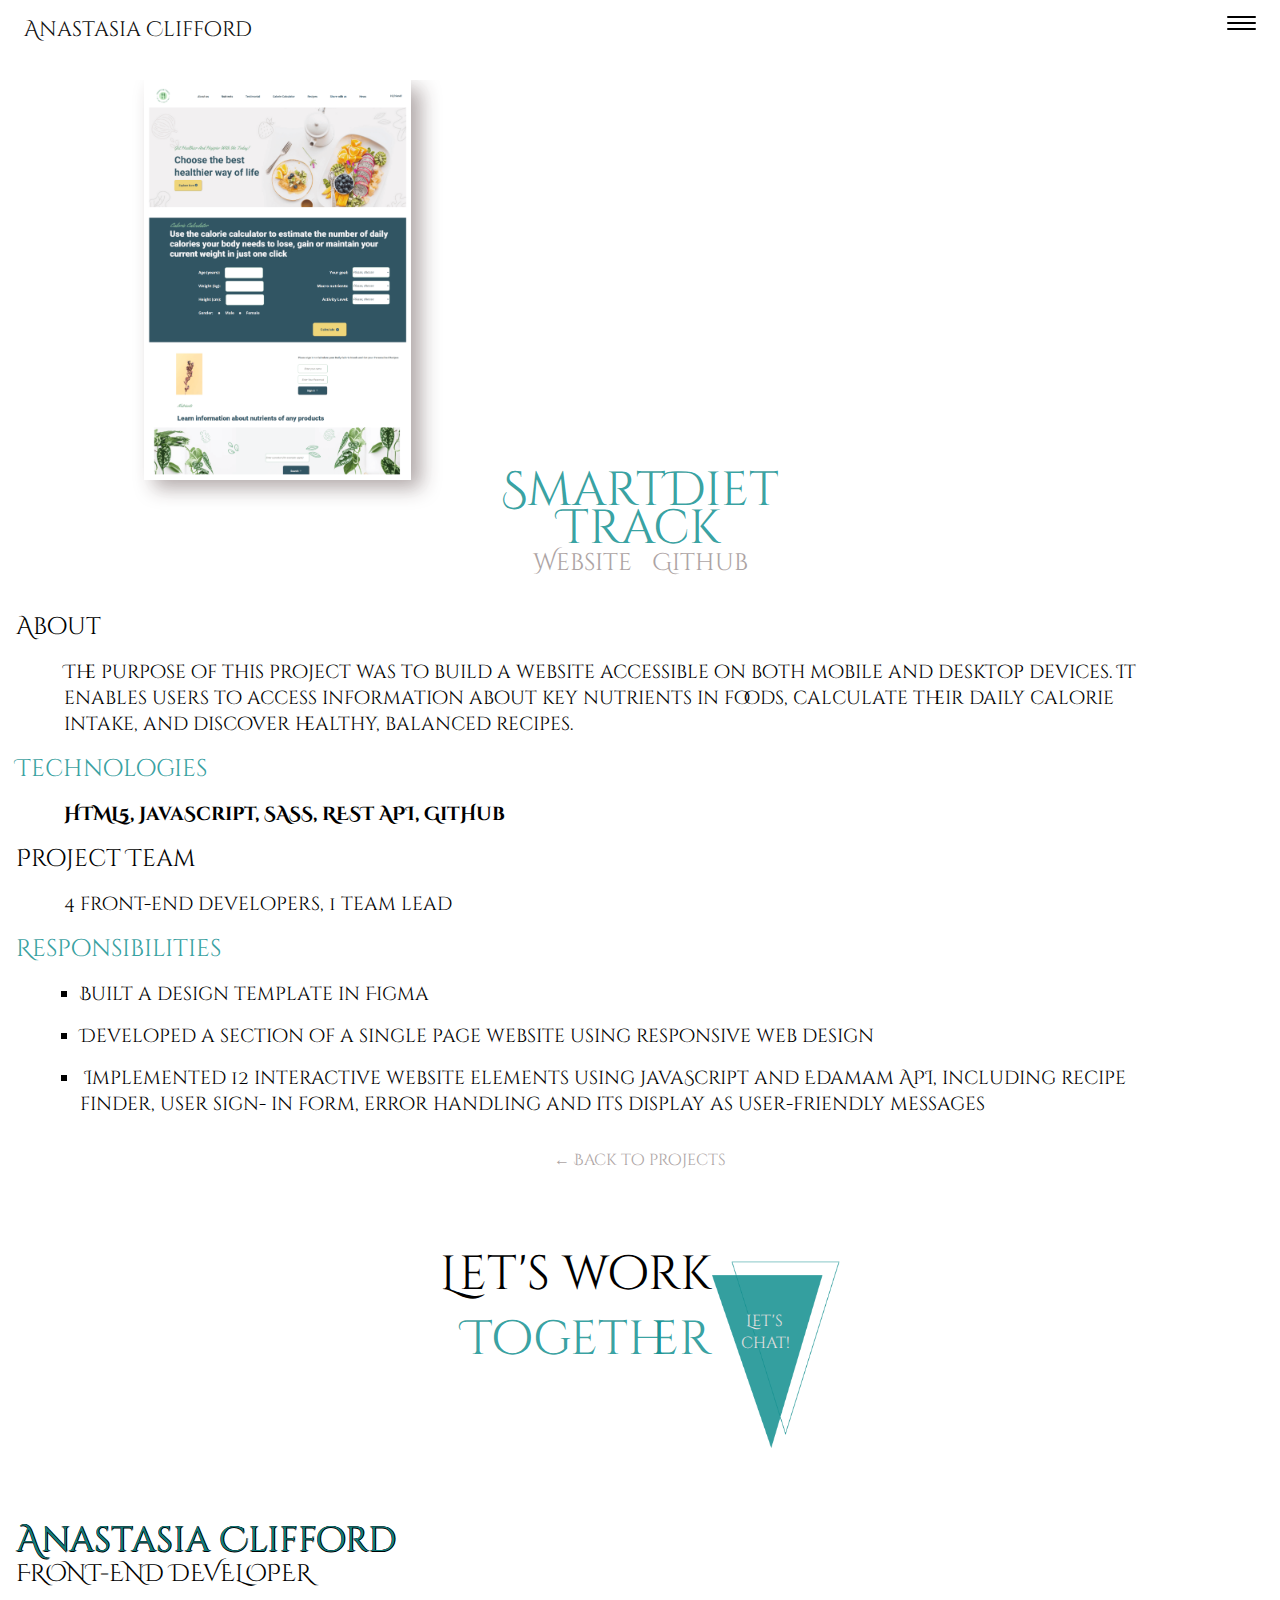
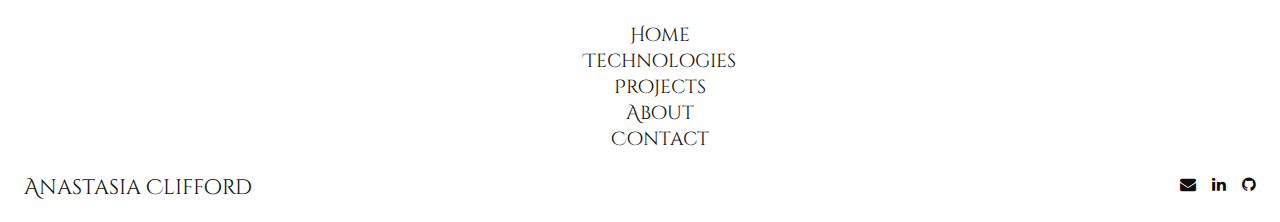
<file: smartdiettrack.html>
<!DOCTYPE html>
<html lang="en">
  <head>
    <meta charset="UTF-8" />
    <meta name="viewport" content="width=device-width, initial-scale=1.0" />
    <title>Anastasia Clifford</title>
    <link rel="preconnect" href="https://fonts.googleapis.com" />
    <link rel="preconnect" href="https://fonts.gstatic.com" crossorigin />
    <link
      href="https://fonts.googleapis.com/css2?family=Bricolage+Grotesque&family=Cinzel+Decorative:wght@400;700;900&family=Hanken+Grotesk:wght@500;700;800&family=Poppins:wght@300;400;500;600;700&display=swap"
      rel="stylesheet"
    />
    <link
      rel="stylesheet"
      href="https://cdnjs.cloudflare.com/ajax/libs/font-awesome/5.15.3/css/all.min.css"
    />
    <link
      rel="stylesheet"
      href="https://cdnjs.cloudflare.com/ajax/libs/font-awesome/4.7.0/css/font-awesome.min.css"
    />
    <link rel="stylesheet" href="src/css/index.css" />
    <link rel="shortcut icon" type="image/png" href="src/images/favikon.png" />
  </head>
  <body class="body">
    <header class="header">
      <div class="nav">
        <div class="nav__logo">Anastasia Clifford</div>
        <div class="nav__icon">
          <div></div>
          <div></div>
          <div></div>
        </div>
      </div>
      <div class="nav__menu">
        <div class="nav__menu_list">
          <ol>
            <li>
              <a class="nav__menu_list-item" href="index.html#home">Home</a>
            </li>
            <li>
              <a class="nav__menu_list-item" href="index.html#technologies"
                >Technologies</a
              >
            </li>
            <li>
              <a class="nav__menu_list-item" href="index.html#projects-sec"
                >Projects</a
              >
            </li>
            <li>
              <a class="nav__menu_list-item" href="index.html#about-sec">About</a>
            </li>
            <li>
              <a class="nav__menu_list-item" href="index.html#contact"
                >Contact</a
              >
            </li>
          </ol>
        </div>
      </div>
    </header>
    <div class="container">
      <main class="main">
        <section class="project">
          <div class="project__banner">
            <img
              src="src/images/SDT.png"
              alt="SmartDietTrack"
              class="project__banner_img"
            />
            <div class="project__banner_text">SmartDiet</br>Track</div>
            <div class="project__banner_links">
              <a href="https://nastyaclifford.github.io/SmartDietTrack_JS/"
                >Website</a
              >
              <a href="https://github.com/nastyaclifford/SmartDietTrack_JS"
                >Github</a
              >
            </div>
          </div>

          <div class="project__info">
            <div class="project__info_about">
              <div class="project__info_about-title">About</div>
              <div class="project__info_about-text">
                <div>
                  The purpose of this project was to build a website accessible
                  on both mobile and desktop devices. It enables users to access
                  information about key nutrients in foods, calculate their
                  daily calorie intake, and discover healthy, balanced recipes. 
                </div>
              </div>
            </div>

            <div class="project__info_technologies">
              <div class="project__info_technologies-title">Technologies</div>
              <div class="project__info_technologies-list">
                HTML5, JavaScript, SASS, REST API, GitHub
              </div>
            </div>

            <div class="project__info_team">
              <div class="project__info_team-title">Project Team</div>
              <div class="project__info_team-text">
                4 front-end developers, 1 team lead
              </div>
            </div>

            <div class="project__info_responsibilities">
              <div class="project__info_responsibilities-title">
                Responsibilities
              </div>
              <div class="project__info_responsibilities-text">
                <ul>
                  <li>Built a design template in Figma</li>
                  <li>
                    Developed a section of a single page website using
                    responsive web design
                  </li>
                  <li>
                     Implemented 12 interactive website elements using
                    JavaScript and Edamam API, including recipe finder, user
                    sign- in form, error handling and its display as
                    user-friendly messages
                  </li>
                </ul>
              </div>
            </div>
          </div>
          <div class="project__back">
            <a class="project__back_link" href="index.html#projects-sec"
              >← Back to projects</a
            >
          </div>
        </section>
      </main>
      <footer class="foot">
        <div class="footer" id="contact">
          <div class="footer__cover">
            <div class="footer__cover_general">
              <div class="footer__cover_general-text">
                <div class="footer__cover_general-text-main">Let's work</div>
                <div class="footer__cover_general-text-sec">Together</div>
              </div>
              <div class="footer__cover_general-triangle">
                <img
                  src="src/images/triangle.png"
                  alt="Let's connect!"
                  class="footer__cover_general-triangle-img"
                />
                <div class="footer__cover_general-triangle-text">
                  <a href="mailto:anastasiaclifford95@gmail.com">Let's chat!</a>
                </div>
              </div>
            </div>
            <div class="footer__cover_name">
              <div class="footer__cover_name-title">Anastasia Clifford</div>
              <div class="footer__cover_name-text">FRONT-END DEVELOPER</div>
            </div>
          </div>
          <div class="footer__menu">
            <div class="footer__menu_list">
              <ol>
                <li>
                  <a class="footer__menu_list-item" href="index.html#home"
                    >Home</a
                  >
                </li>
                <li>
                  <a
                    class="footer__menu_list-item"
                    href="index.html#technologies"
                    >Technologies</a
                  >
                </li>
                <li>
                  <a class="footer__menu_list-item" href="index.html#projects-sec"
                    >Projects</a
                  >
                </li>
                <li>
                  <a class="footer__menu_list-item" href="index.html#about-sec"
                    >About</a
                  >
                </li>
                <li>
                  <a class="footer__menu_list-item" href="index.html#contact"
                    >Contact</a
                  >
                </li>
              </ol>
            </div>
          </div>
          <div class="footer__nav">
            <div class="footer__nav_logo">Anastasia Clifford</div>
            <div class="footer__nav_contact">
              <a href="mailto:anastasiaclifford95@gmail.com"
                ><i class="fa fa-envelope"></i
              ></a>
              <a
                href="https://www.linkedin.com/in/anastasia-clifford-42a761155/"
                ><i class="fa fa-linkedin"></i
              ></a>
              <a href="https://github.com/nastyaclifford"
                ><i class="fa fa-github"></i
              ></a>
            </div>
          </div>
        </div>
      </footer>
    </div>
    <script src="./index.js"></script>
  </body>
</html>
</file>
<file: src/css/index.css>
header {
  background-color: white;
  position: sticky;
  height: 3rem;
  top: 0;
  z-index: 1000;
}

.nav {
  display: flex;
  justify-content: space-between;
  margin: 0rem 1.5rem;
  padding-top: 1rem;
}
.nav__logo {
  font-size: 1.3rem;
  cursor: pointer;
  color: hsl(0, 0%, 6%);
}
.nav__logo a {
  text-decoration: none;
}
.nav__icon {
  cursor: pointer;
  display: flex;
  flex-direction: column;
  row-gap: 4px;
  width: 1.8rem;
}
.nav__icon div {
  height: 2px;
  background-color: black;
  border-radius: 5px;
  transition: 0.2s;
}
.nav__menu {
  display: none;
}
.nav__menu_list {
  position: sticky;
  top: 6rem;
  left: 0;
  right: 0;
  margin-left: auto;
  margin-right: auto;
  z-index: 999;
  max-width: 100%;
  max-height: 100%;
  width: 20rem;
  height: 20rem;
  background-color: hsl(0, 12%, 89%);
}
.nav__menu ol {
  display: flex;
  flex-direction: column;
  align-items: center;
  padding: 3rem;
}
.nav__menu ol li {
  list-style: none;
}
.nav__menu a {
  list-style: none;
  text-decoration: none;
  color: hsl(0, 0%, 6%);
  cursor: pointer;
  font-size: 2rem;
}
.nav__menu a:hover {
  color: hsla(180, 74%, 33%, 0.87);
}
.nav__menu a:hover {
  font-size: 2.5rem;
  transition: 0.2s;
}

.transformed div {
  transition: 0.2s;
}
.transformed div:first-child {
  background-color: hsla(180, 74%, 33%, 0.87);
  transform: rotate(43deg) translate(4px, 4.2px);
}
.transformed div:nth-child(2) {
  opacity: 0;
}
.transformed div:last-child {
  background-color: hsla(180, 74%, 33%, 0.87);
  transform: rotate(-43deg) translate(4px, -4.2px);
}

@media screen and (min-width: 780px) {
  .nav__menu_list {
    width: 30rem;
    height: 28rem;
  }
  .nav__menu a {
    font-size: 3rem;
  }
  .nav__menu a:hover {
    font-size: 3.5rem;
    transition: 0.2s;
  }
}
.banner {
  position: relative;
  overflow: hidden;
  height: 20rem;
}
.banner__img {
  position: absolute;
  z-index: -1;
  opacity: 0.95;
  filter: drop-shadow(hsl(0, 5%, 66%) 10px 8px 10px);
  top: 1rem;
  width: 100%;
  height: auto;
  transform: scale(2);
}
.banner__title {
  display: flex;
  flex-direction: column;
  width: 70%;
  margin-top: 3rem;
  margin-left: 1rem;
}
.banner__title_main-text {
  font-size: 1.3rem;
}
.banner__title_title-text {
  font-size: 2.8rem;
  color: hsla(180, 74%, 33%, 0.87);
  text-shadow: -0.5px 0 black, 0 0.5px black, 0.5px 0 black, 0 -0.5px black;
  margin-top: -0.1rem;
  margin-bottom: -0.1rem;
  line-height: 2.4rem;
}
.banner__triangle {
  position: absolute;
  width: 5rem;
  z-index: -1;
  cursor: pointer;
  margin-left: 11rem;
}
.banner__triangle_text {
  margin-top: 1rem;
  font-size: 0.8rem;
  width: 3rem;
  color: hsl(0, 12%, 89%);
  text-align: center;
  cursor: pointer;
  margin-left: 11.8rem;
}
.banner__triangle_text:hover {
  transition: 0.2s;
  transform: scale(1.3);
}
.banner a {
  text-decoration: none;
  color: hsl(0, 12%, 89%);
}

@media screen and (max-width: 360px) {
  .banner {
    height: 20rem;
  }
  .banner__title {
    display: flex;
    flex-direction: column;
    width: 70%;
    margin-top: 3rem;
    margin-left: 1rem;
  }
  .banner__title_main-text {
    font-size: 1rem;
  }
  .banner__title_title-text {
    font-size: 2rem;
  }
}
@media screen and (min-width: 495px) {
  .banner {
    height: 23rem;
  }
}
@media screen and (min-width: 500px) {
  .banner__triangle {
    margin-left: 16rem;
    margin-top: 1.5rem;
  }
  .banner__triangle_text {
    margin-left: 16.5rem;
    margin-top: 2.5rem;
  }
}
@media screen and (min-width: 540px) {
  .banner__triangle {
    margin-left: 18rem;
  }
  .banner__triangle_text {
    margin-left: 18.5rem;
  }
}
@media screen and (min-width: 610px) {
  .banner {
    height: 25rem;
  }
  .banner__triangle {
    margin-left: 20rem;
    margin-top: 3rem;
  }
  .banner__triangle_text {
    margin-left: 20.5rem;
    margin-top: 4rem;
  }
}
@media screen and (min-width: 670px) {
  .banner {
    height: 27rem;
  }
  .banner__title {
    margin-top: 5rem;
  }
  .banner__triangle {
    margin-left: 22rem;
    margin-top: 3rem;
  }
  .banner__triangle_text {
    margin-left: 22.5rem;
    margin-top: 4rem;
  }
}
@media screen and (min-width: 737px) {
  .banner {
    height: 28rem;
  }
  .banner__title {
    margin-top: 7rem;
  }
  .banner__triangle {
    margin-left: 24rem;
    margin-top: 5rem;
  }
  .banner__triangle_text {
    margin-left: 24.5rem;
    margin-top: 6rem;
  }
}
@media screen and (min-width: 780px) {
  .banner {
    height: 25rem;
  }
  .banner__img {
    filter: drop-shadow(hsl(0, 5%, 66%) 10px 4px 4px);
    top: 1rem;
    transform: scale(1.6);
  }
  .banner__title {
    margin-top: 2rem;
    width: 50%;
  }
  .banner__title_main-text {
    font-size: 2rem;
  }
  .banner__title_title-text {
    font-size: 3rem;
  }
  .banner__triangle {
    margin-left: 25rem;
    margin-top: -1rem;
    width: 8rem;
  }
  .banner__triangle_text {
    margin-left: 27rem;
    margin-top: 1.5rem;
    font-size: 1rem;
  }
}
@media screen and (min-width: 900px) {
  .banner__triangle {
    margin-left: 28rem;
    margin-top: 1rem;
  }
  .banner__triangle_text {
    margin-left: 30rem;
    margin-top: 3rem;
  }
}
@media screen and (min-width: 972px) {
  .banner {
    height: 29rem;
  }
  .banner__title {
    margin-top: 5rem;
    margin-left: 3rem;
  }
  .banner__triangle {
    margin-left: 30rem;
  }
  .banner__triangle_text {
    margin-left: 32rem;
  }
}
@media screen and (min-width: 1050px) {
  .banner__triangle {
    margin-left: 33rem;
  }
  .banner__triangle_text {
    margin-left: 35rem;
  }
}
@media screen and (min-width: 1105px) {
  .banner {
    height: 27rem;
  }
  .banner__img {
    top: -2rem;
    transform: scale(1);
  }
  .banner__triangle {
    margin-left: 34rem;
    margin-top: -1rem;
  }
  .banner__triangle_text {
    margin-left: 36rem;
    margin-top: 1rem;
  }
}
@media screen and (min-width: 1210px) {
  .banner__triangle {
    margin-left: 36rem;
  }
  .banner__triangle_text {
    margin-left: 38rem;
  }
}
@media screen and (min-width: 1281px) {
  .banner__title {
    margin-left: 8rem;
  }
  .banner__triangle {
    margin-left: 39rem;
    margin-top: 1rem;
  }
  .banner__triangle_text {
    margin-left: 41rem;
    margin-top: 3rem;
  }
}
@media screen and (min-width: 1370px) {
  .banner__triangle {
    margin-left: 42rem;
  }
  .banner__triangle_text {
    margin-left: 44rem;
  }
}
@media screen and (min-width: 1451px) {
  .banner__triangle {
    margin-left: 46rem;
    margin-top: 2rem;
  }
  .banner__triangle_text {
    margin-left: 48rem;
    margin-top: 4rem;
  }
}
@media screen and (min-width: 1500px) {
  .banner {
    height: 30rem;
  }
  .banner__triangle_text {
    margin-top: 4.5rem;
  }
}
@media screen and (min-width: 1540px) {
  .banner__triangle {
    margin-left: 48rem;
    margin-top: 4rem;
  }
  .banner__triangle_text {
    margin-left: 50rem;
    margin-top: 6rem;
  }
}
@media screen and (min-width: 1569px) {
  .banner__title {
    margin-top: 10rem;
  }
  .banner__triangle {
    margin-left: 48rem;
    margin-top: 1rem;
  }
  .banner__triangle_text {
    margin-left: 50rem;
    margin-top: 3rem;
  }
}
@media screen and (min-width: 1650px) {
  .banner {
    height: 32rem;
  }
  .banner__triangle {
    margin-left: 52rem;
  }
  .banner__triangle_text {
    margin-left: 54rem;
  }
}
@media screen and (min-width: 1720px) {
  .banner__img {
    top: -4rem;
  }
  .banner__title_main-text {
    font-size: 2.5rem;
  }
  .banner__title_title-text {
    font-size: 4.5rem;
  }
  .banner__triangle {
    margin-left: 54rem;
  }
  .banner__triangle_text {
    margin-left: 56rem;
  }
}
@media screen and (min-width: 1827px) {
  .banner {
    height: 33rem;
  }
  .banner__triangle {
    margin-left: 58rem;
    margin-top: 2rem;
  }
  .banner__triangle_text {
    margin-left: 60rem;
    margin-top: 4rem;
  }
}
@media screen and (min-width: 1910px) {
  .banner {
    height: 34rem;
  }
  .banner__triangle {
    margin-left: 60.5rem;
  }
  .banner__triangle_text {
    margin-left: 62.5rem;
  }
}
.technologies {
  display: flex;
  flex-direction: column;
  width: 90%;
  margin: 0rem 1.5rem;
}
.technologies__title {
  font-size: 0.8rem;
  font-weight: 400;
}
.technologies__list {
  display: flex;
  flex-direction: column;
  row-gap: 1rem;
  margin-left: 2rem;
}
.technologies__list_row {
  display: flex;
  -moz-column-gap: 1rem;
       column-gap: 1rem;
}
.technologies__list_points {
  color: hsla(180, 74%, 33%, 0.87);
}
.technologies__list_item {
  display: flex;
  flex-direction: column;
}
.technologies__list_item-details {
  font-size: 0.8rem;
  font-weight: 600;
}

@media screen and (min-width: 780px) {
  .technologies {
    margin: 0rem 1.5rem;
  }
  .technologies__title {
    font-size: 1.2rem;
  }
  .technologies__list_item-name {
    font-size: 1.5rem;
  }
  .technologies__list_item-details {
    font-size: 1.2rem;
  }
}
@media screen and (min-width: 970px) {
  .technologies {
    margin: 1.5rem;
  }
}
@media screen and (min-width: 1105px) {
  .technologies {
    margin: -4rem 1.5rem;
  }
}
@media screen and (min-width: 1200px) {
  .technologies {
    margin: -2rem 1.5rem;
  }
}
@media screen and (min-width: 1281px) {
  .technologies {
    margin-left: 8rem;
  }
}
@media screen and (min-width: 1300px) {
  .technologies {
    margin: 0rem 1.5rem 0rem 8rem;
  }
}
@media screen and (min-width: 1550px) {
  .technologies {
    margin: 2rem 1.5rem 0rem 8rem;
  }
}
.projects {
  margin: 5rem 1rem;
}
.projects__title {
  font-weight: 500;
  color: hsla(180, 74%, 33%, 0.87);
}
.projects__list {
  display: grid;
  grid-template-columns: 50% 50%;
  margin-left: 0.5rem;
  row-gap: 3rem;
}
.projects__list_item-link {
  text-decoration: none;
  filter: grayscale(100%);
  color: hsl(0, 0%, 6%);
}
.projects__list_item-link:hover {
  transition: 0.2s;
  font-weight: 600;
  transform: scale(1.1);
  filter: grayscale(0%);
  color: hsla(180, 74%, 33%, 0.87);
}
.projects__list_item-link:active {
  transition: 0.2s;
  font-weight: 600;
  transform: scale(1.1);
  filter: grayscale(0%);
  color: hsla(180, 74%, 33%, 0.87);
}
.projects__list_item-name::first-letter {
  color: hsla(180, 74%, 33%, 0.87);
}
.projects__list_item-img {
  width: 10rem;
}
.projects__list_item-details {
  margin-left: 1rem;
  font-size: 0.8rem;
}

@media screen and (max-width: 360px) {
  .projects__list_item-name {
    font-size: 0.8rem;
  }
  .projects__list_item-img {
    width: 7rem;
  }
}
@media screen and (min-width: 450px) {
  .projects__list_item-img {
    width: 12rem;
  }
}
@media screen and (min-width: 510px) {
  .projects__list_item-img {
    width: 14rem;
  }
}
@media screen and (min-width: 630px) {
  .projects__list_item-img {
    width: 16rem;
  }
}
@media screen and (min-width: 650px) {
  .projects__list_item-img {
    width: 17rem;
  }
}
@media screen and (min-width: 700px) {
  .projects__list_item-img {
    width: 18rem;
  }
}
@media screen and (min-width: 820px) {
  .projects__title {
    font-size: 2rem;
  }
  .projects__list {
    align-items: end;
    grid-template-columns: 24% 24% 24% 24%;
    margin-left: 0.5rem;
  }
  .projects__list_item-name {
    font-size: 1.2rem;
  }
  .projects__list_item-img {
    width: 11rem;
  }
  .projects__list_item-details {
    font-size: 1rem;
  }
}
@media screen and (min-width: 1000px) {
  .projects__list_item-img {
    width: 13rem;
  }
}
@media screen and (min-width: 1160px) {
  .projects__list_item-img {
    width: 14rem;
  }
}
@media screen and (min-width: 1281px) {
  .projects {
    margin-left: 8rem;
  }
  .projects__list_item-img {
    width: 15rem;
  }
}
@media screen and (min-width: 1450px) {
  .projects__list_item-img {
    width: 17rem;
  }
}
@media screen and (min-width: 1650px) {
  .projects__list_item-img {
    width: 20rem;
  }
}
.about__banner {
  position: relative;
  overflow: hidden;
  height: 16rem;
  margin-left: 1rem;
}
.about__banner_img {
  position: absolute;
  z-index: -1;
  opacity: 0.95;
  filter: drop-shadow(hsl(0, 5%, 66%) 10px 8px 10px);
  width: auto;
  height: 100%;
}
.about__banner_text {
  margin-top: 6rem;
  text-align: center;
  width: 27rem;
}
.about__banner_text-general {
  font-weight: 500;
}
.about__banner_text-main {
  font-size: 2.8rem;
  color: hsla(180, 74%, 33%, 0.87);
  text-shadow: -0.5px 0 black, 0 0.5px black, 0.5px 0 black, 0 -0.5px black;
  margin-top: -0.1rem;
  margin-bottom: -0.1rem;
  line-height: 2.4rem;
  font-weight: 600;
}
.about__info {
  display: flex;
  flex-direction: column;
  row-gap: 1rem;
  width: 90%;
  margin: 2rem 1.5rem;
  row-gap: 2rem;
}
.about__info_intro {
  display: grid;
  grid-template-columns: 25% 75%;
  align-items: center;
  margin-top: 2rem;
}
.about__info_intro-title {
  font-size: 0.8rem;
}
.about__info_intro-text {
  font-size: 0.8rem;
  display: flex;
  flex-direction: column;
  row-gap: 1rem;
}
.about__info_experience {
  display: grid;
  grid-template-columns: 25% 75%;
  align-items: center;
  margin-top: 2rem;
}
.about__info_experience-list {
  display: flex;
  flex-direction: column;
  row-gap: 1rem;
}
.about__info_experience-title {
  font-size: 0.8rem;
}
.about__info_experience-text {
  font-size: 0.8rem;
  display: grid;
  grid-template-columns: 80% 20%;
  align-items: center;
}
.about__info_experience-job-company {
  font-size: 0.6rem;
  font-weight: 600;
}
.about__info_experience-text-term {
  color: hsla(180, 74%, 33%, 0.87);
  font-size: 0.6rem;
  font-weight: 600;
}
.about__info_hobbys {
  display: grid;
  grid-template-columns: 25% 75%;
  align-items: center;
  margin-top: 2rem;
}
.about__info_hobbys-title {
  font-size: 0.8rem;
}
.about__info_hobbys-text {
  font-size: 0.8rem;
  display: flex;
  flex-direction: column;
  row-gap: 1rem;
}

@media screen and (max-width: 360px) {
  .about__banner_text {
    width: 50%;
    margin-left: 5rem;
  }
  .about__banner_text-general {
    font-size: 1rem;
  }
  .about__banner_text-main {
    font-size: 2rem;
  }
}
@media screen and (min-width: 500px) {
  .about {
    margin-left: 4rem;
  }
  .about__banner_text {
    margin-left: 2rem;
  }
}
@media screen and (min-width: 700px) {
  .about__info_intro {
    grid-template-columns: 18% 82%;
  }
  .about__info_experience {
    grid-template-columns: 18% 82%;
  }
  .about__info_hobbys {
    grid-template-columns: 18% 82%;
  }
}
@media screen and (min-width: 780px) {
  .about__banner {
    height: 20rem;
    margin-left: 4rem;
  }
  .about__banner_text {
    margin-left: 5rem;
  }
  .about__banner_text-general {
    font-size: 2rem;
  }
  .about__banner_text-main {
    font-size: 3rem;
  }
  .about__info_intro {
    grid-template-columns: 24% 76%;
  }
  .about__info_intro-title {
    font-size: 1.5rem;
  }
  .about__info_intro-text {
    font-size: 1.2rem;
  }
  .about__info_experience {
    grid-template-columns: 24% 76%;
  }
  .about__info_experience-title {
    font-size: 1.5rem;
  }
  .about__info_experience-text {
    grid-template-columns: 80% 20%;
    font-size: 1.2rem;
  }
  .about__info_experience-job-company {
    font-size: 1rem;
  }
  .about__info_experience-text-term {
    font-size: 1rem;
  }
  .about__info_hobbys {
    grid-template-columns: 24% 76%;
  }
  .about__info_hobbys-title {
    font-size: 1.5rem;
  }
  .about__info_hobbys-text {
    font-size: 1.2rem;
  }
}
@media screen and (min-width: 900px) {
  .about {
    margin-left: 4rem;
  }
  .about__banner_text {
    margin-left: 5rem;
  }
}
@media screen and (min-width: 1000px) {
  .about__info_experience-text {
    grid-template-columns: 65% 35%;
    align-items: start;
  }
}
@media screen and (min-width: 1100px) {
  .about {
    margin-left: 8rem;
  }
  .about__banner_text {
    margin-left: 5rem;
  }
}
@media screen and (min-width: 1281px) {
  .about {
    margin-left: 12rem;
  }
  .about__info_intro {
    grid-template-columns: 20% 80%;
  }
  .about__info_experience {
    grid-template-columns: 20% 80%;
  }
  .about__info_experience-text {
    grid-template-columns: 60% 40%;
  }
  .about__info_hobbys {
    grid-template-columns: 20% 80%;
  }
}
.footer__cover_general {
  display: flex;
  height: 10rem;
  justify-content: center;
  align-items: center;
}
.footer__cover_general-text {
  font-size: 2rem;
  display: flex;
  flex-direction: column;
  align-items: flex-end;
}
.footer__cover_general-text-sec {
  color: hsla(180, 74%, 33%, 0.87);
}
.footer__cover_general-triangle-img {
  position: absolute;
  width: 5rem;
  z-index: -1;
  cursor: pointer;
  position: static;
}
.footer__cover_general-triangle-text {
  margin-top: 1rem;
  font-size: 0.8rem;
  width: 3rem;
  color: hsl(0, 12%, 89%);
  text-align: center;
  cursor: pointer;
  margin-top: -6.5rem;
  margin-left: 0.7rem;
}
.footer__cover_general-triangle-text:hover {
  transition: 0.2s;
  transform: scale(1.3);
}
.footer__cover a {
  text-decoration: none;
  color: hsl(0, 12%, 89%);
}
.footer__cover_name {
  margin-left: 1rem;
  margin-top: 4rem;
}
.footer__cover_name-title {
  font-size: 2.8rem;
  color: hsla(180, 74%, 33%, 0.87);
  text-shadow: -0.5px 0 black, 0 0.5px black, 0.5px 0 black, 0 -0.5px black;
  margin-top: -0.1rem;
  margin-bottom: -0.1rem;
  line-height: 2.4rem;
  font-size: 1.6rem;
}
.footer__contacts {
  text-align: center;
  margin-left: 1rem;
  margin-top: 1rem;
}
.footer__contacts_links {
  display: flex;
  font-size: 1.2rem;
  align-items: center;
  -moz-column-gap: 1rem;
       column-gap: 1rem;
  justify-content: center;
}
.footer__contacts_links a {
  text-decoration: none;
  color: hsl(0, 0%, 6%);
}
.footer__contacts_links i {
  cursor: pointer;
}
.footer__contacts_links i:hover {
  color: hsla(180, 74%, 33%, 0.87);
}
.footer__contacts_items {
  font-size: 1rem;
}
.footer__menu {
  margin-top: 2rem;
  height: 8rem;
}
.footer__menu_list {
  text-align: center;
}
.footer__menu ol {
  display: flex;
  flex-direction: column;
}
.footer__menu ol li {
  list-style: none;
}
.footer__menu a {
  list-style: none;
  text-decoration: none;
  color: hsl(0, 0%, 6%);
  cursor: pointer;
  font-size: 0.7rem;
}
.footer__menu a:hover {
  color: hsla(180, 74%, 33%, 0.87);
}
.footer__menu a:hover {
  font-size: 0.9rem;
  transition: 0.2s;
}
.footer__nav {
  display: flex;
  justify-content: space-between;
  align-items: flex-start;
  margin: 1.5rem 1.5rem 0rem;
  height: 3rem;
}
.footer__nav_logo {
  font-size: 1.3rem;
  cursor: pointer;
  color: hsl(0, 0%, 6%);
}
.footer__nav_contact {
  display: flex;
  font-size: 1rem;
  align-items: center;
  -moz-column-gap: 1rem;
       column-gap: 1rem;
}
.footer__nav_contact a {
  text-decoration: none;
  color: hsl(0, 0%, 6%);
}
.footer__nav_contact i {
  cursor: pointer;
}
.footer__nav_contact i:hover {
  color: hsla(180, 74%, 33%, 0.87);
}

@media screen and (min-width: 780px) {
  .footer__cover_general {
    height: 15rem;
  }
  .footer__cover_general-text {
    font-size: 3rem;
  }
  .footer__cover_general-triangle-img {
    width: 8rem;
  }
  .footer__cover_general-triangle-text {
    font-size: 1rem;
    margin-top: -9rem;
    margin-left: 1.8rem;
  }
  .footer__cover_name {
    margin-left: 1rem;
    margin-top: 6rem;
  }
  .footer__cover_name-title {
    font-size: 2.2rem;
  }
  .footer__cover_name-text {
    font-size: 1.5rem;
  }
  .footer__contacts_links {
    font-size: 1.5rem;
  }
  .footer__contacts_items {
    font-size: 1.5rem;
  }
  .footer__menu {
    margin-top: 2rem;
    height: 8rem;
  }
  .footer__menu a {
    font-size: 1.2rem;
  }
  .footer__menu a:hover {
    font-size: 1.5rem;
  }
  .footer__nav {
    height: 3rem;
  }
  .footer__nav_contact {
    font-size: 1rem;
    -moz-column-gap: 1rem;
         column-gap: 1rem;
  }
}
@media screen and (min-width: 1281px) {
  .footer__cover_name-title {
    margin-left: 8rem;
  }
  .footer__cover_name-text {
    margin-left: 8rem;
  }
}
.project__banner {
  position: relative;
  overflow: hidden;
  height: -moz-max-content;
  height: max-content;
  margin: 2rem 1rem;
}
.project__banner_img {
  position: absolute;
  z-index: -1;
  opacity: 0.95;
  filter: drop-shadow(hsl(0, 5%, 66%) 10px 8px 10px);
  width: auto;
  height: 20rem;
  margin-left: 2rem;
}
.project__banner_text {
  font-size: 2.8rem;
  color: hsla(180, 74%, 33%, 0.87);
  text-shadow: -0.5px 0 black, 0 0.5px black, 0.5px 0 black, 0 -0.5px black;
  margin-top: -0.1rem;
  margin-bottom: -0.1rem;
  line-height: 2.4rem;
  text-shadow: none;
  margin-top: 19.5rem;
  text-align: center;
}
.project__banner_links {
  text-align: center;
}
.project__banner_links a {
  padding: 0 0.5rem;
  text-decoration: none;
  color: hsl(0, 5%, 66%);
  cursor: pointer;
}
.project__banner_links a:hover {
  color: hsla(180, 74%, 33%, 0.87);
  font-weight: 600;
}
.project__info {
  display: flex;
  flex-direction: column;
  row-gap: 1rem;
  width: 90%;
  margin-left: 1rem;
}
.project__info_about-text {
  font-size: 0.8rem;
  margin: 1rem 0 0 3rem;
}
.project__info_technologies-title {
  color: hsla(180, 74%, 33%, 0.87);
}
.project__info_technologies-list {
  font-size: 0.8rem;
  font-weight: 600;
  margin: 1rem 0 0 3rem;
}
.project__info_team-text {
  font-size: 0.8rem;
  margin: 1rem 0 0 3rem;
}
.project__info_responsibilities-title {
  color: hsla(180, 74%, 33%, 0.87);
}
.project__info_responsibilities-title-dark {
  color: hsl(0, 0%, 6%);
}
.project__info_responsibilities-text ul {
  padding-left: 1rem;
}
.project__info_responsibilities-text ul li {
  text-decoration: none;
  list-style: square;
  font-size: 0.8rem;
  margin-bottom: 1rem;
  margin-left: 3rem;
}
.project__back {
  text-align: center;
  margin: 1rem;
}
.project__back_link {
  font-size: 0.6rem;
  text-decoration: none;
  color: hsl(0, 5%, 66%);
  cursor: pointer;
}
.project__back_link:hover {
  color: hsla(180, 74%, 33%, 0.87);
  font-weight: 600;
}

.banner-wider {
  height: 26rem;
}

@media screen and (min-width: 780px) {
  .project__banner_img {
    height: 25rem;
    margin-left: 8rem;
  }
  .project__banner_text {
    margin-top: 24.5rem;
    font-size: 3rem;
  }
  .project__banner_links a {
    font-size: 1.5rem;
  }
  .project__info_about-title {
    font-size: 1.5rem;
  }
  .project__info_about-text {
    font-size: 1.2rem;
  }
  .project__info_technologies-title {
    font-size: 1.5rem;
  }
  .project__info_technologies-list {
    font-size: 1.2rem;
  }
  .project__info_team-title {
    font-size: 1.5rem;
  }
  .project__info_team-text {
    font-size: 1.2rem;
  }
  .project__info_responsibilities-title {
    font-size: 1.5rem;
  }
  .project__info_responsibilities-title-dark {
    font-size: 1.5rem;
  }
  .project__info_responsibilities-text ul li {
    font-size: 1.2rem;
  }
  .project__back_link {
    font-size: 1rem;
  }
}
@media screen and (min-width: 1281px) {
  .project {
    margin-left: 8rem;
  }
}
body {
  padding: 0;
  margin: 0;
  box-sizing: border-box;
  font-family: "Cinzel Decorative", serif;
}

a {
  text-decoration: none;
}

.darker {
  background-color: rgba(0, 0, 0, 0.5);
  filter: brightness(50%);
}

.light {
  filter: brightness(100%);
}/*# sourceMappingURL=index.css.map */
</file>
